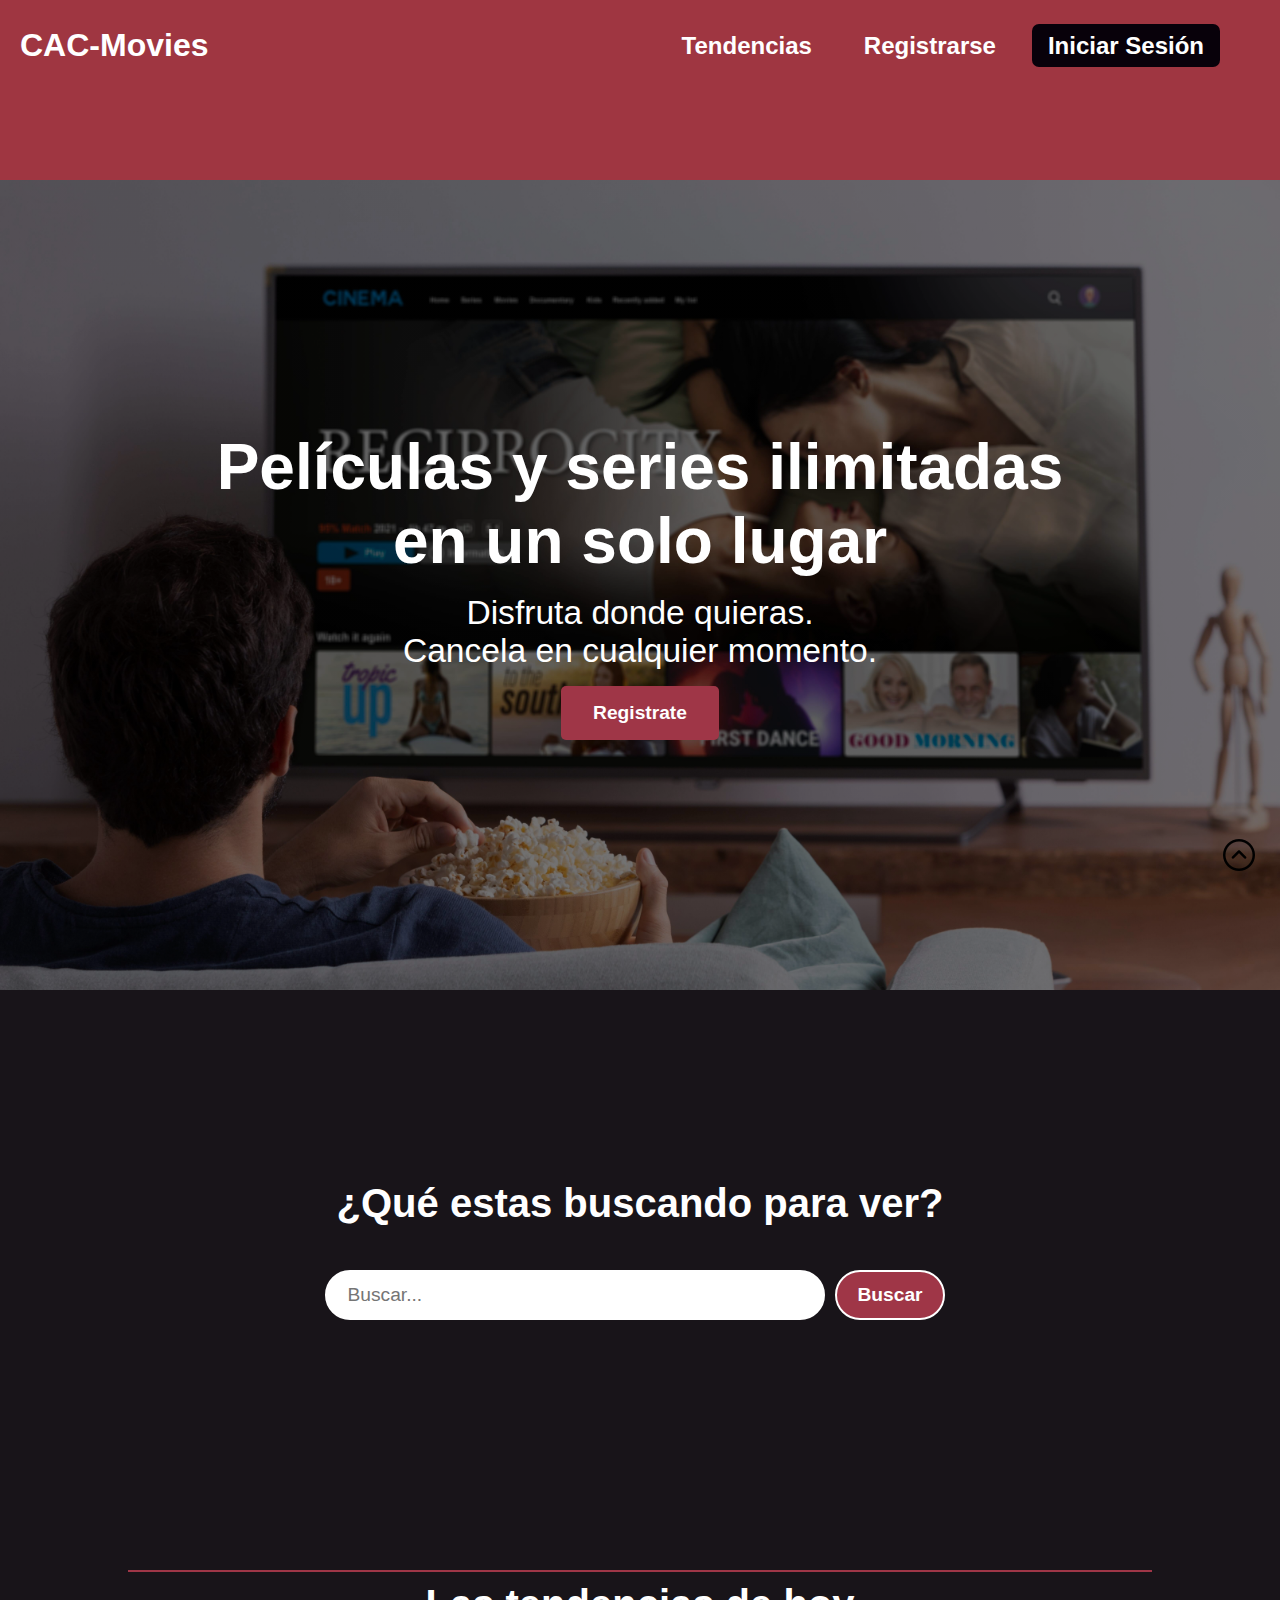
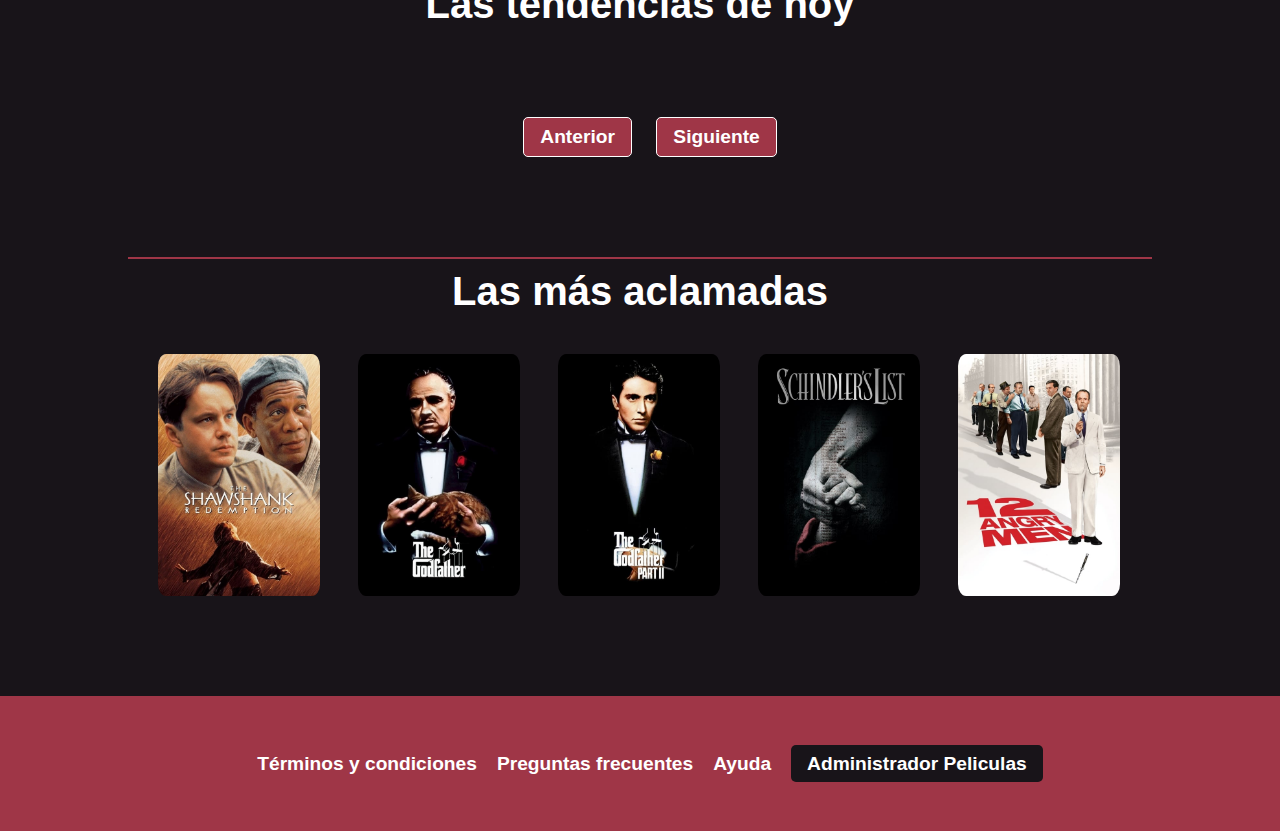
<file: index.html>
<!DOCTYPE html>
<html lang="en">
  <head>
    <meta charset="UTF-8" />
    <meta http-equiv="X-UA-Compatible" content="IE=edge" />
    <meta name="viewport" content="width=device-width, initial-scale=1.0" />
    <link rel="preconnect" href="https://fonts.googleapis.com" />
    <link rel="preconnect" href="https://fonts.gstatic.com" crossorigin />
    <link
      href="https://fonts.googleapis.com/css2?family=Montserrat:wght@600&display=swap"
      rel="stylesheet"
    />
    <link rel="stylesheet" href="estilos2.css" />
    <title>Sitio de peliculas</title>
  </head>
  <body>
    <header class="header">
      <nav class="navegador">
        <a class="logo" href="#">
          <i class="fas fa-film" aria-hidden="true"></i>
          <span>CAC-Movies</span>
        </a>
        <ul class="lista">
          <li class="item">
            <a class="linkNav" href="#tendencias">Tendencias</a>
          </li>
          <li class="item">
            <a class="linkNav" href="./registrarse.html">Registrarse</a>
          </li>
          <li class="item">
            <a class="linkNav iniciarSesion" href="./inicioSesion.html"
              >Iniciar Sesión</a
            >
          </li>
        </ul>
      </nav>
    </header>

    <main id="main" class="main">
      <section data-aos="zoom-in" data-aos-duration="1000" class="presentacion">
        <h1 class="titPrincipal">
          Películas y series ilimitadas <br />
          en un solo lugar
        </h1>
        <h2 class="titSecundario">
          Disfruta donde quieras. <br />
          Cancela en cualquier momento.
        </h2>
        <a class="btRegistrate" href="./registrarse.html">Registrate</a>
      </section>
      <section
        data-aos="fade-up"
        data-aos-offset="300"
        data-aos-delay="50"
        data-aos-duration="1000"
        class="sectionBuscador"
      >
        <h2 class="tituloBuscador">¿Qué estas buscando para ver?</h2>
        <form class="buscadorPeliculas">
          <input class="buscador" type="text" placeholder="Buscar..." />
          <input class="btBuscar" type="submit" value="Buscar" />
        </form>
      </section>
      <hr />

      <section
        id="tendencias"
        data-aos="fade-up"
        data-aos-offset="400"
        data-aos-delay="100"
        data-aos-duration="1000"
        class="tendencias"
      >
        <h3 class="tituloTendencia">Las tendencias de hoy</h3>

        <div class="contenedorPeliculas" id="contenedor"></div>

        <button id="btnAnterior">Anterior</button>

        <button id="btnSiguiente">Siguiente</button>
      </section>
      <hr />

      <section
        data-aos="fade-up"
        data-aos-offset="200"
        data-aos-delay="100"
        data-aos-duration="2000"
        class="aclamadas"
      >
        <h3 class="tituloAclamadas">Las más aclamadas</h3>
        <div class="contenedorAclamadas">
          <div class="peliculaItem">
            <img
              class="imagenA"
              src="./img/aclamada_1.jpg"
              alt="aclamada_1"
              loading="lazy"
            />
          </div>
          <div class="peliculaItem">
            <img
              class="imagenA"
              src="./img/aclamada_2.jpg"
              alt="aclamada_2"
              loading="lazy"
            />
          </div>
          <div class="peliculaItem">
            <img
              class="imagenA"
              src="./img/aclamada_3.jpg"
              alt="aclamada_3"
              loading="lazy"
            />
          </div>
          <div class="peliculaItem">
            <img
              class="imagenA"
              src="./img/aclamada_4.jpg"
              alt="aclamada_4"
              loading="lazy"
            />
          </div>
          <div class="peliculaItem">
            <img
              class="imagenA"
              src="./img/aclamada_5.jpg"
              alt="aclamada_5"
              loading="lazy"
            />
          </div>
          <div class="peliculaItem">
            <img
              class="imagenA"
              src="./img/aclamada_6.jpg"
              alt="aclamada_6"
              loading="lazy"
            />
          </div>
          <div class="peliculaItem">
            <img
              class="imagenA"
              src="./img/aclamada_7.jpg"
              alt="aclamada_7"
              loading="lazy"
            />
          </div>
          <div class="peliculaItem">
            <img
              class="imagenA"
              src="./img/aclamada_8.jpg"
              alt="aclamada_8"
              loading="lazy"
            />
          </div>
          <div class="peliculaItem">
            <img
              class="imagenA"
              src="./img/aclamada_9.jpg"
              alt="aclamada_9"
              loading="lazy"
            />
          </div>
          <div class="peliculaItem">
            <img
              class="imagenA"
              src="./img/aclamada_10.jpg"
              alt="aclamada_10"
              loading="lazy"
            />
          </div>
          <div class="peliculaItem">
            <img
              class="imagenA"
              src="./img/aclamada_11.jpg"
              alt="aclamada_11"
              loading="lazy"
            />
          </div>
          <div class="peliculaItem">
            <img
              class="imagenA"
              src="./img/aclamada_12.jpg"
              alt="aclamada_12"
              loading="lazy"
            />
          </div>
        </div>
      </section>
    </main>
    <footer class="footer">
      <nav class="navegador">
        <ul class="lista">
          <li class="item">
            <a class="linkNav" href="">Términos y condiciones</a>
          </li>
          <li class="item">
            <a class="linkNav" href="">Preguntas frecuentes</a>
          </li>
          <li class="item"><a class="linkNav" href="">Ayuda</a></li>
          <li class="item">
            <a class="linkNav administradorPeliculas" href=""
              >Administrador Peliculas</a
            >
          </li>
        </ul>
      </nav>
      <a href="#main" class="flechaArriba">
        <img src="./img/flecha-hacia-arriba.png" alt="ir arriba flecha" />
      </a>
    </footer>
    <script src="https://unpkg.com/aos@next/dist/aos.js"></script>
    <script>
      AOS.init();
    </script>

    <script src="./conexionApiPeliculas.js"></script>
  </body>
</html>
</file>
<file: estilos2.css>
* {
  margin: 0;
  padding: 0;
  box-sizing: border-box;
  font-family: "Nunito", sans-serif;
}

body {
  background-color: #181419;
  color: white;
}
/*ESTILOS HEADER PARA ESCRITORIO*/
.header {
  background-color: #9f3641;
  color: #ffffff;
  height: 20vh;
  position: sticky;
  top: 0;
  z-index: 10;

  .navegador {
    display: flex;
    justify-content: space-between;
    align-items: center;
    margin-left: 20px;
    margin-right: 40px;
    padding: 1.7rem 0;

    .logo {
      text-decoration: none;
      color: #ffffff;
      font-weight: 700;
      font-size: 2rem;
      &:hover {
        animation: anima-batido 0.25s infinite;
      }
    }
    .lista {
      list-style: none;
      display: flex;
      align-items: center;

      .item {
        margin-right: 20px;

        .linkNav {
          text-decoration: none;
          color: #ffffff;
          font-weight: 700;
          font-size: 1.5rem;
          padding: 0.5rem 1rem;

          transition: transform 0.3s, box-shadow 0.3s;
          &:hover {
            transform: scale(0.5);
            box-shadow: 0 0 10px rgba(0, 0, 0, 0.3);
            border-radius: 7px;
          }
        }
        .linkNav.iniciarSesion {
          background-color: #08010a;
          color: white;
          border-radius: 7px;
          transition: transform 0.3s, box-shadow 0.3s;
          &:hover {
            background-color: #9f3641;
          }
        }
      }
    }
  }
}

/*ESTILOS HEADER MOBILE / TABLET*/

@media (max-width: 768px) {
  .header {
    height: initial;
    .navegador {
      margin-left: 30px;
      margin-right: 30px;
      flex-direction: column;
      row-gap: 10px;
      .logo {
        font-size: 1rem;
        font-weight: 600;
      }
      .lista {
        padding: initial;
        .Item {
          .linkNav {
            font-weight: 250;
            margin-right: initial;
            font-size: 0.4rem;
            padding: 0.2rem;
          }
        }
      }
    }
  }
}

/*ESTILOS PARA MAIN ESCRITORIO*/
.main {
  .presentacion {
    color: white;
    background: linear-gradient(to right top, #0000008a, #0000008a),
      url(./img/banner-bg.jpg);
    background-size: cover;
    background-position: center;
    height: 90vh;
    display: flex;
    flex-direction: column;
    justify-content: center;
    align-items: center;
    text-align: center;
    .titPrincipal {
      font-size: 4rem;
      font-weight: 700;
      margin-bottom: 1rem;
    }
    .titSecundario {
      font-size: 2.1rem;
      font-weight: 400;
      margin-bottom: 1rem;
    }
    .btRegistrate {
      background-color: #9f3647;
      color: #ffffff;
      padding: 1rem 2rem;
      border-radius: 5px;
      font-size: 1.2rem;
      font-weight: 700;
      text-decoration: none;
      transition: transform 0.3s, box-shadow 0.3s;
      &:hover {
        background-color: #9f3647;
        transform: scale(0.95);
        box-shadow: 0 0 10px rgba(255, 255, 255, 0.3);
      }
    }
  }
  .sectionBuscador {
    background-color: #181419;
    color: white;
    height: 60vh;
    display: flex;
    flex-direction: column;
    justify-content: center;
    align-items: center;

    .tituloBuscador {
      font-size: 2.5rem;
      font-weight: 700;
      margin-bottom: 0.5rem;
    }
    .buscadorPeliculas {
      display: flex;
      justify-content: center;
      align-items: center;
      margin-top: 1rem;
      .buscador {
        border: 2px solid white;
        border-radius: 25px;
        color: #ffffff;
        font-size: 1.2rem;
        height: 50px;
        margin: 20px 0px;
        outline: none;
        padding: 0px 20px;
        width: 500px;
      }
      .btBuscar {
        background-color: #9f3647;
        display: inline-block;
        color: #ffffff;
        height: 50px;
        margin: 20px 10px;
        padding: 0 20px;
        border-radius: 25px;
        font-size: 1.2rem;
        font-weight: 700;
        border: 2px solid white;
        text-align: center;

        transition: transform 0.3s, box-shadow 0.3s;
        &:hover {
          background-color: #9f3647;
          transform: scale(0.95);
          box-shadow: 0 0 10px rgba(255, 255, 255, 0.3);
        }
      }
    }
  }
  .tendencias {
    width: 80%;
    margin: 0 auto;
    text-align: center;
    margin-top: 10px;
    .tituloTendencia {
      font-size: 2.5rem;
      font-weight: 700;
      margin-bottom: 40px;
    }
    .contenedorPeliculas {
      display: flex;
      justify-content: center;
      flex-wrap: wrap;
      gap: 80px;
      a {
        text-decoration: none;
        color: #ffffff;
        .pelicula {
          width: 200px;
          height: 300px;
          position: relative;
          overflow: hidden;
          border-radius: 10px;
          transition: all 0.5s ease;

          .imagenT {
            width: 100%;
            height: 100%;
            object-fit: cover;
            border-radius: 10px;
          }

          .tituloPelicula {
            z-index: 2;
            position: absolute;
            text-align: center;
            top: 50%;
            left: 50%;
            max-width: 20rem;
            width: 100%;
            transform: translateY(-50%) translateX(-50%);
            h4 {
              font-size: 2rem;
              font-weight: bold;
              opacity: 0;
              margin-bottom: 0.5rem;
              letter-spacing: 0.1rem;
              transition: opacity 0.5s ease-in-out;
            }
          }
          &:hover {
            box-shadow: 0 0 30px #e7b6becd;
            transform: scale(1.1);
          }
          &:hover h4 {
            opacity: 1;
          }
          &:hover::before {
            content: "";
            position: absolute;
            top: 0;
            left: 0;
            width: 100%;
            height: 100%;
            border-radius: 10px;
            background-color: #9f36489e;
            z-index: 1;
          }
        }
      }
    }

    #btnAnterior,
    #btnSiguiente {
      border: 0.5px solid white;
      box-sizing: content-box;
      margin-top: 50px;
      margin-left: 20px;
      background-color: #9f3647;
      color: #ffffff;
      padding: 0.5rem 1rem;
      border-radius: 5px;
      font-size: 1.2rem;
      font-weight: 800;
      text-decoration: none;
      margin-bottom: 60px;

      transition: transform 0.3s, box-shadow 0.3s;
      &:hover {
        background-color: #9f3647;
        transform: scale(0.95);
        box-shadow: 0 0 10px rgba(255, 255, 255, 0.3);
      }
    }
  }
  .aclamadas {
    width: 80%;
    margin: 0 auto;
    text-align: center;
    margin-top: 10px;
    margin-bottom: 60px;
    .tituloAclamadas {
      font-size: 2.5rem;
      font-weight: 700;
      margin-bottom: 40px;
    }
    .contenedorAclamadas {
      overflow-x: scroll;
      overflow-y: hidden;
      width: 100%;
      display: flex;
      justify-content: flex-start;
      align-items: flex-start;
      padding: 0px 0px 40px 0px;
      .peliculaItem {
        border-radius: 25px;
        width: 170px;
        min-width: 170px;
        font-size: 20px;
        cursor: pointer;
        margin-left: 30px;
        display: flex;
        flex-direction: column;
        justify-content: space-between;

        .imagenA {
          border-radius: 5%;
          width: 95%;
          height: 95%;
          object-fit: cover;
        }
      }
    }
  }
}

@media (max-width: 768px) {
  .main {
    .presentacion {
      height: 60vh;
      .titPrincipal {
        font-size: 2.5rem;
      }
      .titSecundario {
        font-size: 1.5rem;
      }
      .btRegistrate {
        padding: 0.8rem 1.5rem;
        font-size: 1rem;
      }
    }
    .sectionBuscador {
      height: 30vh;
      .tituloBuscador {
        font-size: 1.6rem;
      }
      .buscadorPeliculas {
        .buscador {
          font-size: 1rem;
          height: 40px;
          width: 300px;
        }
        .btBuscar {
          height: 40px;
          padding: 0 15px;
          font-size: 1rem;
        }
      }
    }
    .tendencias {
      width: 95%;
      .tituloSection {
        font-size: 2rem;
      }
      .contenedorPeliculas {
        flex-direction: column;
        justify-content: center;
        align-items: center;

        a {
          width: 100%;
          .pelicula {
            width: 100%;
            height: 500px;

            .tituloPelicula {
              h4 {
                font-size: 1rem;
              }
            }
          }
        }
        &:hover {
          box-shadow: initial;
          transform: scale(0.7);
        }
      }
      .boton {
        padding: 0.8rem 0.8rem;
        font-size: 0.8rem;
      }
    }
    .aclamadas {
      .tituloAclamadas {
        font-size: 2rem;
      }
      .contenedorAclamadas {
        .peliculaItem {
          width: 150px;
          min-width: 150px;
          font-size: 15px;
          margin-left: 20px;
          .imagenA {
            width: 90%;
            height: 90%;
          }
        }
      }
    }
  }
}
/* ......................................... */
/*ESTILOS FOOTER ESCRITORIO*/
.footer {
  background-color: #9f3647;
  color: #ffffff;
  height: 15vh;
  display: flex;
  justify-content: center;
  align-items: center;
  .lista {
    list-style: none;
    display: flex;
    align-items: center;
    .item {
      margin-left: 20px;
      .linkNav {
        text-decoration: none;
        color: #ffffff;
        font-weight: 700;
        font-size: 1.2rem;
      }
      .administradorPeliculas {
        background-color: #181419;
        color: white;
        padding: 0.5rem 1rem;
        border-radius: 5px;
      }
    }
  }
  .flechaArriba {
    position: fixed;
    bottom: 25px;
    right: 25px;
    color: white;
    cursor: pointer;
  }
}
/* ......................................... */
/*ESTILOS FOOTER CELULAR / TABLET */
@media (max-width: 768px) {
  .footer {
    height: initial;
    padding-top: 15px;
    padding-bottom: 15px;
    .lista {
      flex-direction: column;
      row-gap: 15px;
      .item {
        .linkNav {
          font-size: 0.9rem;
        }
        .administradorPeliculas {
          padding: 0.5rem 0.8rem;
        }
      }
    }
  }
}
/* ......................................... */
/* ESTILOS ESCRITORIO PARA PAG. REGISTRARSE */
.bodyRegistro {
  height: 100vh;
  background: linear-gradient(to right top, #24242473, #24242473),
    url("./img/bg-register.jpg");
  background-size: cover;
  background-position: center;
  .headerRegistro {
    color: #ffffff;
    height: 8vh;
    padding: 30px;
    .logo {
      text-decoration: none;
      color: #ffffff;
      font-weight: 700;
      font-size: 1.2rem;
      &:hover {
        animation: anima-batido 0.25s infinite;
      }
    }
  }
  .main {
    .sectionRegistro {
      background-color: rgb(42, 42, 42);
      width: 30%;
      margin: 0 auto;
      border-radius: 5px;
      padding: 40px 20px;
      display: flex;
      flex-direction: column;
      justify-content: center;
      align-items: center;
      height: 90vh;
      font-size: 1.2rem;
      .tituloRegistro {
        font-size: 2.5rem;
        font-weight: 700;
        margin-bottom: 20px;
      }

      form {
        width: 100%;
        padding: 45px;
        input:not(.check, .boton),
        select {
          font-size: 1.2rem;
          margin-bottom: 20px;
          width: 50%;
          height: 40px;
          padding: 0px 20px;
          border-radius: 20px;
          border: 2px solid #9f3647;
          background-color: #333333;
          outline: none;
          color: white;
        }
        .terminos {
          font-size: 0.8rem;
          display: flex;
          align-items: center;
          margin-bottom: 20px;
          .textoCheck {
            margin-left: 10px;
          }
        }
        .boton {
          width: 87%;
          box-sizing: content-box;
          background-color: #9f3647;
          border: 2px solid #9f3647;
          color: #ffffff;
          padding: 1rem 1rem;
          border-radius: 5px;
          font-size: 1rem;
          font-weight: 500;
        }
        .ayuda {
          margin-top: 40px;
          font-size: 1rem;
          text-decoration: none;
          color: #787878;
          font-weight: 400;
        }
      }
    }
  }
}
/* ......................................... */
/*ESTILO CELULAR PAG. REGISTRARSE*/
@media (max-width: 1200px) {
  .bodyRegistro {
    .headerRegistro {
      padding: 20px;
      .logo {
        font-size: 1rem;
      }
    }
    .main {
      .sectionRegistro {
        width: 95%;
        padding: 10px 10px;
        .tituloRegistro {
          font-size: 2rem;
        }
        form {
          width: 100%;
          text-align: center;

          input:not(.check, .boton),
          select {
            width: 80%;
            height: 35px;
            font-size: 1rem;
          }
          .terminos {
            width: 80%;
            margin: 0 auto;
            font-size: 0.7rem;
          }
          .boton {
            margin-top: 20px;
            margin-bottom: 20px;
            width: 70%;
            padding: 0.8rem 0.8rem;
            font-size: 0.8rem;
          }
          .ayuda {
            text-align: left;
            font-size: 0.8rem;
          }
        }
      }
    }
  }
}
/* ......................................... */
/*ESTILOS ESCRITORIO PAG. DETALLE*/
.mainDetalle {
  .detalle {
    padding-top: 50px;
    background: linear-gradient(to right top, #0000008a, #0000008a),
      url("./img/kunfu\ panda\ bg.jpg");
    background-size: cover;
    background-position: center;
    height: 70vh;
    .contenedorDetalle {
      width: 75%;
      margin: 0 auto;
      display: flex;
      justify-content: center;
      align-items: center;
      column-gap: 60px;
      img {
        border-radius: 20px;
      }
      .textoDetalle {
        h1 {
          font-size: 2.2rem;
          font-weight: 700;
        }
        h2 {
          margin-top: 20px;
        }
        .contenedorCreditos {
          margin-top: 20px;
          display: flex;
          justify-content: space-between;
        }
      }
    }
  }
  .trailer {
    padding-top: 150px;
    padding-bottom: 100px;
    width: 75%;
    margin: 0 auto;
    display: flex;
    justify-content: space-between;
    align-items: center;
    column-gap: 70px;
    .contenedorInfo {
      .redes {
        margin-bottom: 20px;
        ul {
          list-style: none;
          display: flex;
          column-gap: 20px;
          li {
            a {
              text-decoration: none;
              color: #ffffff;
              font-size: 2.5rem;
              margin-right: 50px;
            }
          }
        }
      }
      .info {
        table {
          width: 100%;
          tr {
            td {
              font-size: 1.2rem;
              padding: 10px 0px;
            }
          }
        }
      }
    }
  }
}
/* ......................................... */
/*ESTILOS CELULAR / TABLETS PAG. DETALLE*/
@media (max-width: 1200px) {
  .mainDetalle {
    .detalle {
      height: initial;
      .contenedorDetalle {
        flex-direction: column;
        row-gap: 20px;
        img {
          width: 100%;
          height: 300px;
        }
        .textoDetalle {
          h1 {
            font-size: 1.5rem;
          }
          h2 {
            font-size: 1rem;
          }
          .contenedorCreditos {
            flex-direction: column;
            row-gap: 10px;
          }
        }
      }
    }
    .trailer {
      width: 95%;
      padding-top: 50px;
      padding-bottom: 50px;
      flex-direction: column;
      row-gap: 20px;
      .contenedorTrailer {
        width: 100%;
        h2 {
          margin-bottom: 20px;
        }
        iframe {
          width: 100%;
          height: 300px;
        }
      }
      .contenedorInfo {
        width: 100%;
        .redes {
          width: 100%;
          ul {
            width: 100%;
            display: flex;
            justify-content: space-between;

            li {
              a {
                font-size: 2rem;
                margin-right: 20px;
              }
            }
          }
        }
        .info {
          table {
            tr {
              td {
                font-size: 1rem;
              }
            }
          }
        }
      }
    }
  }
}

hr {
  border: 1px solid #9f3647;
  width: 80%;
  margin: 0 auto;
  margin-top: 40px;
}
/* ......................................... */
/* ESTILO BARRA SCROLL */

::-webkit-scrollbar-track {
  background: rgba(23, 23, 23, 0);
}
::-webkit-scrollbar-thumb {
  background: #9f36414e;
}
::-webkit-scrollbar {
  width: 10px;
}
::-webkit-scrollbar-thumb:hover {
  background: #9f3641;
}
/* .........................................*/
/* ANIMACION BATIDO */

@keyframes anima-batido {
  0% {
    transform: translate(0, 0) rotate(0deg);
  }
  40% {
    transform: translate(2px, 2px) rotate(15deg);
  }
  70% {
    transform: translate(-2px, 2px) rotate(-15deg);
  }
  100% {
    transform: translate(0, 0) rotate(0deg);
  }
}
</file>
